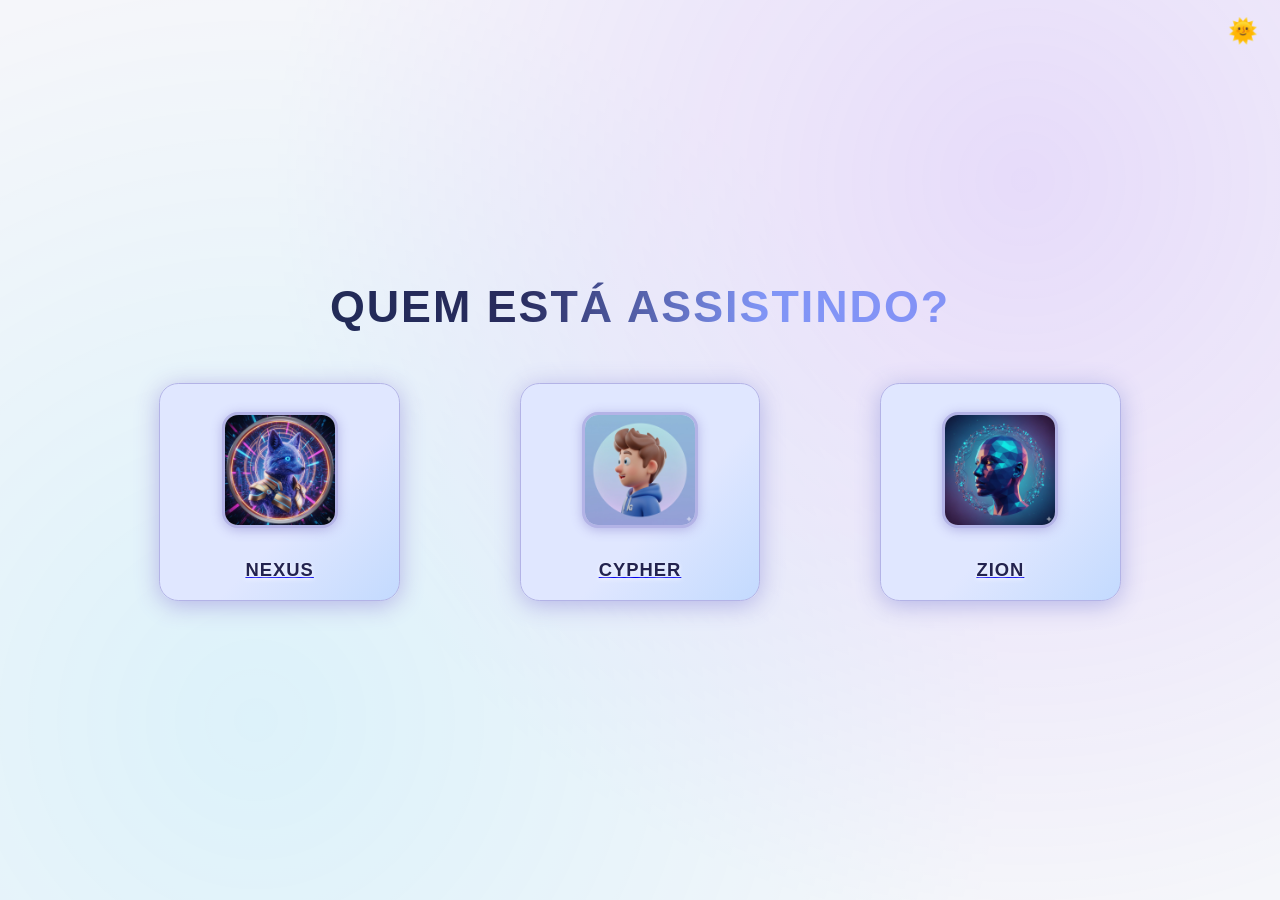
<file: index.html>
<!DOCTYPE html>
<html lang="pt-br">

<head>
    <meta charset="UTF-8">
    <meta name="viewport" content="width=device-width, initial-scale=1.0">
    <title>Netflix</title>
    <link rel="stylesheet" href="style.css">
    <script defer src="theme-toggle.js"></script>
</head>

<body>
    <button id="theme-toggle" aria-label="Alternar tema" style="position: absolute; top: 1rem; right: 1rem; z-index: 10; background: none; border: none; cursor: pointer; font-size: 1.5rem; color: inherit;">
        🌙
    </button>

    <main>
        <header>
            <h1>Quem está assistindo?</h1>
        </header>

        <section class="profiles">
            <ul style="list-style: none; padding: 0; margin: 0; display: flex; flex-wrap: wrap; justify-content: center; gap: 2.5rem;">
                <li>
                    <a href="netflix-plataform-main/netflix-plataform-main/catalogo/catalogo.html"
                        onclick="setActiveProfile('Nexus', '../../../assets/Perfil1.jpg')">
                        <figure class="profile">
                            <img src="assets/Perfil1.jpg" alt="Nexus">
                            <figcaption>Nexus</figcaption>
                        </figure>
                    </a>
                </li>

                <li>
                    <a href="netflix-plataform-main/netflix-plataform-main/catalogo/catalogo.html"
                        onclick="setActiveProfile('Cypher', '../../../assets/Perfil2.jpg')">
                        <figure class="profile">
                            <img src="assets/Perfil2.jpg" alt="Cypher">
                            <figcaption>Cypher</figcaption>
                        </figure>
                    </a>
                </li>

                <li>
                    <a href="netflix-plataform-main/netflix-plataform-main/catalogo/catalogo.html"
                        onclick="setActiveProfile('Zion', '../../../assets/Perfil3.jpg')">
                        <figure class="profile">
                            <img src="assets/Perfil3.jpg" alt="Zion">
                            <figcaption>Zion</figcaption>
                        </figure>
                    </a>
                </li>
            </ul>
        </section>
    </main>

    <script src="js/index.js"></script>
</body>

</html>
</file>
<file: style.css>
/* Light/Dark mode base */
body.dark-mode {
    background: #000;
    color: #e0e0ff;
}
body.light-mode {
    background: #f5f6fa;
    color: #23234f;
}

body.light-mode .profile {
    background: linear-gradient(135deg, #e0e7ff 60%, #c3dafe 100%);
    border: 1.5px solid #b3b3e6;
    box-shadow: 0 4px 24px 0 #b3b3e6, 0 0 12px 0 #fff2;
}
body.light-mode .profile img {
    background: #e0e7ff;
    border: 3px solid #b3b3e6;
    box-shadow: 0 2px 12px 0 #b3b3e6, 0 0 4px #fff inset;
}
body.light-mode figcaption {
    color: #23234f;
    text-shadow: 0 1px 4px #fff;
}
body.light-mode header h1 {
    background: linear-gradient(90deg, #23234f 30%, #7f9cf5 70%);
    -webkit-background-clip: text;
    -webkit-text-fill-color: transparent;
}
body.light-mode #theme-toggle {
    color: #23234f;
}
body.dark-mode #theme-toggle {
    color: #e0e0ff;
}
@media (max-width: 700px) {
    main {
        padding: 1.2rem 0.2rem 1.5rem 0.2rem;
    }
    header h1 {
        font-size: 1.15rem;
        margin-bottom: 0.8rem;
        padding: 0 0.2rem;
        text-align: center;
    }
    .profiles {
        flex-direction: column;
        gap: 0.7rem;
        align-items: center;
        width: 100vw;
        box-sizing: border-box;
    }
    .profile {
        width: 98vw;
        max-width: 380px;
        padding: 0.7rem 0.2rem 0.4rem 0.2rem;
        margin: 0 auto;
    }
    .profile img {
        width: 55px;
        height: 55px;
    }
    figcaption {
        font-size: 0.92rem;
    }
}

@media (max-width: 500px) {
    main {
        padding: 0.7rem 0.05rem 1rem 0.05rem;
    }
    header h1 {
        font-size: 0.95rem;
        margin-bottom: 0.5rem;
        padding: 0 0.1rem;
    }
    .profiles {
        gap: 0.4rem;
    }
    .profile {
        width: 99vw;
        max-width: 99vw;
        padding: 0.4rem 0.05rem 0.2rem 0.05rem;
    }
    .profile img {
        width: 38px;
        height: 38px;
    }
    figcaption {
        font-size: 0.75rem;
    }
}
@import url('https://fonts.googleapis.com/css2?family=Roboto:wght@400;700&display=swap');
@import url('https://fonts.googleapis.com/css2?family=Orbitron:wght@500;700&display=swap');

body {
    background: #000;
    color: #e0e0ff;
    font-family: 'Roboto', Arial, sans-serif;
    margin: 0;
    padding: 0;
    min-height: 100vh;
    letter-spacing: 0.5px;
    overflow-x: hidden;
    position: relative;
    width: 100vw;
    box-sizing: border-box;
}

body::before {
    content: '';
    position: fixed;
    top: 0;
    left: 0;
    right: 0;
    bottom: 0;
    z-index: 0;
    pointer-events: none;
    background: radial-gradient(circle at 80% 20%, #a259ff55 0%, transparent 60%),
        radial-gradient(circle at 20% 80%, #00d4ff33 0%, transparent 60%);
    opacity: 0.5;
}

main {
    display: flex;
    flex-direction: column;
    align-items: center;
    justify-content: center;
    min-height: 100vh;
    width: 100vw;
    box-sizing: border-box;
    padding-bottom: 2rem;
}

header h1 {
    font-size: 2.8rem;
    font-weight: 700;
    margin-bottom: 2.2rem;
    letter-spacing: 2px;
    color: #ffffff;
    font-family: 'Roboto', Arial, sans-serif;
    text-transform: uppercase;
    background: linear-gradient(90deg, #a259ff 30%, #00d4ff 70%);
    -webkit-background-clip: text;
    -webkit-text-fill-color: transparent;
}

.profiles {
    display: flex;
    gap: 2.5rem;
    justify-content: center;
    flex-wrap: wrap;
    z-index: 1;
}

.profile {
    background: linear-gradient(135deg, #2d1857 60%, #a259ff 100%);
    border-radius: 1.2rem;
    box-shadow: 0 4px 32px 0 #2d1857, 0 0 24px 0 #a259ff55;
    transition: transform 0.22s, box-shadow 0.22s, background 0.22s, border 0.22s;
    cursor: pointer;
    padding: 1.7rem 1.2rem 1.2rem 1.2rem;
    text-align: center;
    width: 200px;
    border: 1.5px solid #3a1c71;
    position: relative;
    overflow: hidden;
    backdrop-filter: blur(4px) saturate(1.2);
    background-clip: padding-box;
    z-index: 1;
}

.profile:hover {
    transform: scale(1.08) translateY(-8px);
    box-shadow: 0 8px 48px 0 #a259ff, 0 0 0 2px #00d4ff;
    background: linear-gradient(135deg, #3a1c71 60%, #00d4ff 100%);
    border: 1.5px solid #00d4ff;
}

.profile img {
    width: 110px;
    height: 110px;
    border-radius: 1rem;
    border: 3px solid #a259ff;
    margin-bottom: 1rem;
    object-fit: cover;
    background: #2d1857;
    box-shadow: 0 2px 24px 0 #a259ff99, 0 0 8px #00d4ff44 inset;
    transition: border 0.2s, box-shadow 0.2s;
    z-index: 1;
    position: relative;
}

figcaption {
    color: #a259ff;
    font-size: 1.15rem;
    font-weight: 700;
    margin-top: 0.7rem;
    letter-spacing: 1px;
    text-shadow: 0 1px 8px #2d1857, 0 0 2px #fff;
    font-family: 'Roboto', Arial, sans-serif;
    text-transform: uppercase;
}

@media (max-width: 400px) {
    html, body {
        width: 100vw;
        min-height: 100vh;
        overflow-x: hidden;
    }
    main {
        padding: 1rem 0.1rem;
    }
    header h1 {
        font-size: 1rem;
        padding: 0 0.2rem;
        margin-bottom: 0.7rem;
        text-align: center;
    }
    .profiles {
        gap: 0.5rem;
        width: 100vw;
        box-sizing: border-box;
    }
    .profile {
        max-width: 99vw;
        width: 99vw;
        padding: 0.5rem 0.1rem 0.1rem 0.1rem;
        margin: 0 auto;
    }
    .profile img {
        width: 40px;
        height: 40px;
    }
    figcaption {
        font-size: 0.8rem;
    }
}
        height: 90px;{
    }
}

@media (max-width: 700px) {

    html,
    body {
        width: 100vw;
        min-height: 100vh;
        overflow-x: hidden;
    }

    main {
        padding: 1.5rem 0.2rem 2rem 0.2rem;
        min-height: unset;
        width: 100vw;
        box-sizing: border-box;
    }

    header h1 {
        font-size: 1.2rem;
        margin-bottom: 1rem;
        padding: 0 0.5rem;
        text-align: center;
    }

    .profiles {
        flex-direction: column;
        gap: 0.7rem;
        align-items: center;
        width: 100vw;
        box-sizing: border-box;
    }

    .profile {
        width: 90%;
    }
}
</file>
